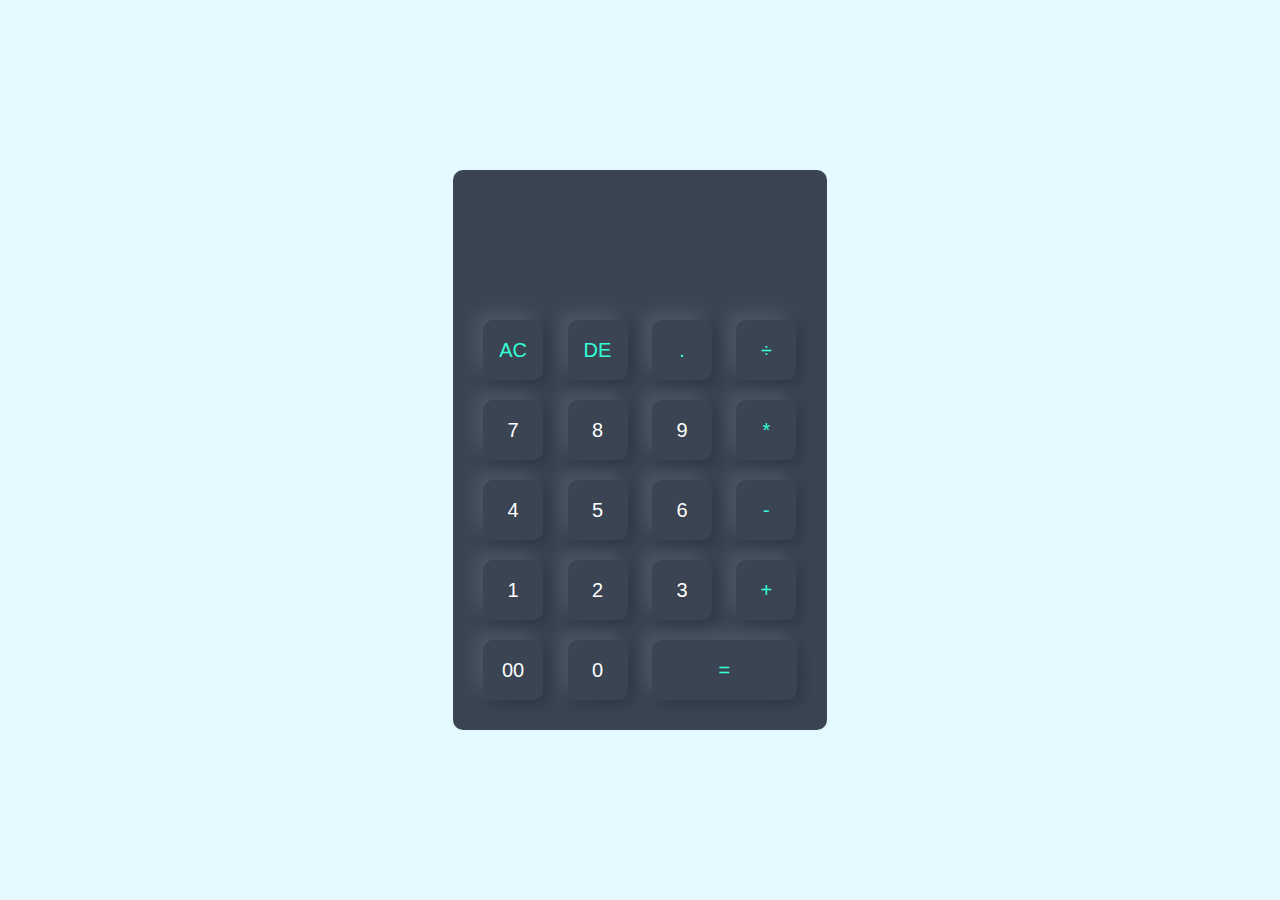
<file: calculator/index.html>
<!DOCTYPE html>
<html lang="en">
<head>
    <meta charset="UTF-8">
    <meta name="viewport" content="width=device-width, initial-scale=1.0">
    <title>Calculator</title>
    <link rel="stylesheet" href="style.css">
</head>
<body>
    <div class="container">
        <div class="calculator">
            <form>
                <div class="display-input">
                    <input type="text" name="display">
                </div>
                <div>
                    <input type="button" value="AC" class="operator" onclick="display.value = '' ">
                    <input type="button" value="DE" class="operator" onclick="display.value = display.value.toString().slice(0,-1) "> <!--.toString(): Ensures the value is treated as a string.  .slice(0, -1): Returns a new string from index 0 to one character before the end (removing the last character).-->
                    <input type="button" value="." class="operator" onclick="display.value += '.'">
                    <input type="button" value="÷" class="operator" onclick="display.value += '/'">
                </div>
                <div>
                    <input type="button" value="7" onclick="display.value += '7' "> <!-- these lines 'display.value' add content to the input with name = display. Gets the current value (likely a string or number) -->
                    <input type="button" value="8" onclick="display.value += '8' ">
                    <input type="button" value="9" onclick="display.value += '9' ">
                    <input type="button" value="*" class="operator" onclick="display.value += '×' ">
                </div>
                <div>
                    <input type="button" value="4" onclick="display.value += '4' ">
                    <input type="button" value="5" onclick="display.value += '5' ">
                    <input type="button" value="6" onclick="display.value += '6' ">
                    <input type="button" value="-" class="operator" onclick="display.value += '-' ">
                </div>
                <div>
                    <input type="button" value="1" onclick="display.value += '1' ">
                    <input type="button" value="2" onclick="display.value += '2' ">
                    <input type="button" value="3" onclick="display.value += '3' ">
                    <input type="button" value="+" class="operator" onclick="display.value += '+' ">
                </div>
                <div>
                    <input type="button" value="00" onclick="display.value += '00' ">
                    <input type="button" value="0" onclick="display.value += '0' ">
                    <input type="button" value="=" onclick="display.value = eval(display.value)" class="equal operator">                </div>
            </form>
        </div>
    </div>
</body>
</html>
</file>
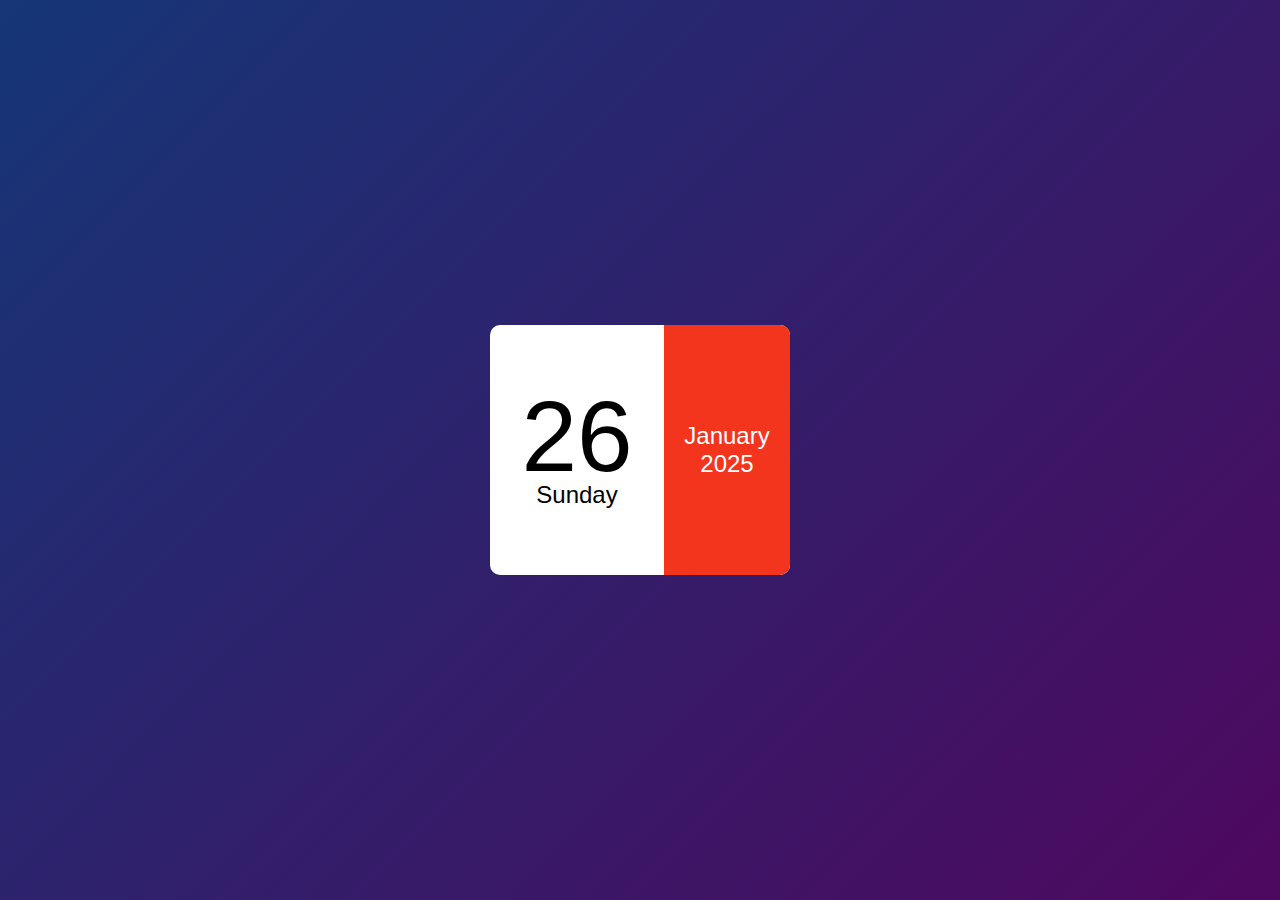
<file: calender/index.html>
<!DOCTYPE html>
<html lang="en">
<head>
    <meta charset="UTF-8">
    <meta name="viewport" content="width=device-width, initial-scale=1.0">
    <title>Mini Calender</title>
    <link rel="stylesheet" href="style.css">
</head>
<body>
    <div class="hero">
        <div class="calendar">
            <div class="left">
                <p id="date">01</p>
                <p id="day">Sunday</p>
            </div>
            <div class="right">
                <p id="month">January</p>
                <p id="year">2025</p>
            </div>
        </div>
    </div>

    <script>

        const date = document.getElementById('date');
        const day = document.getElementById('day');
        const month = document.getElementById('month');
        const year = document.getElementById('year');
        
        const today = new Date();

        const weekDays = ["Sunday", "Monday", "Tuesday", "Wednesday", "Thursday", "Friday", "Saturday"];
        const allMonths = ["January", "february", "March", "April", "May", "June", "July", "August", "September", "October", "November", "December"];

        date.innerHTML = (today.getDate() < 10 ? "0" : "")+today.getDate();
        day.innerHTML = weekDdays[today.getDay()];
        month.innerHTML = allMonths[today.getMonth()];
        year.innerHTML = today.getFullYear();

    </script>
</body>
</html>
</file>
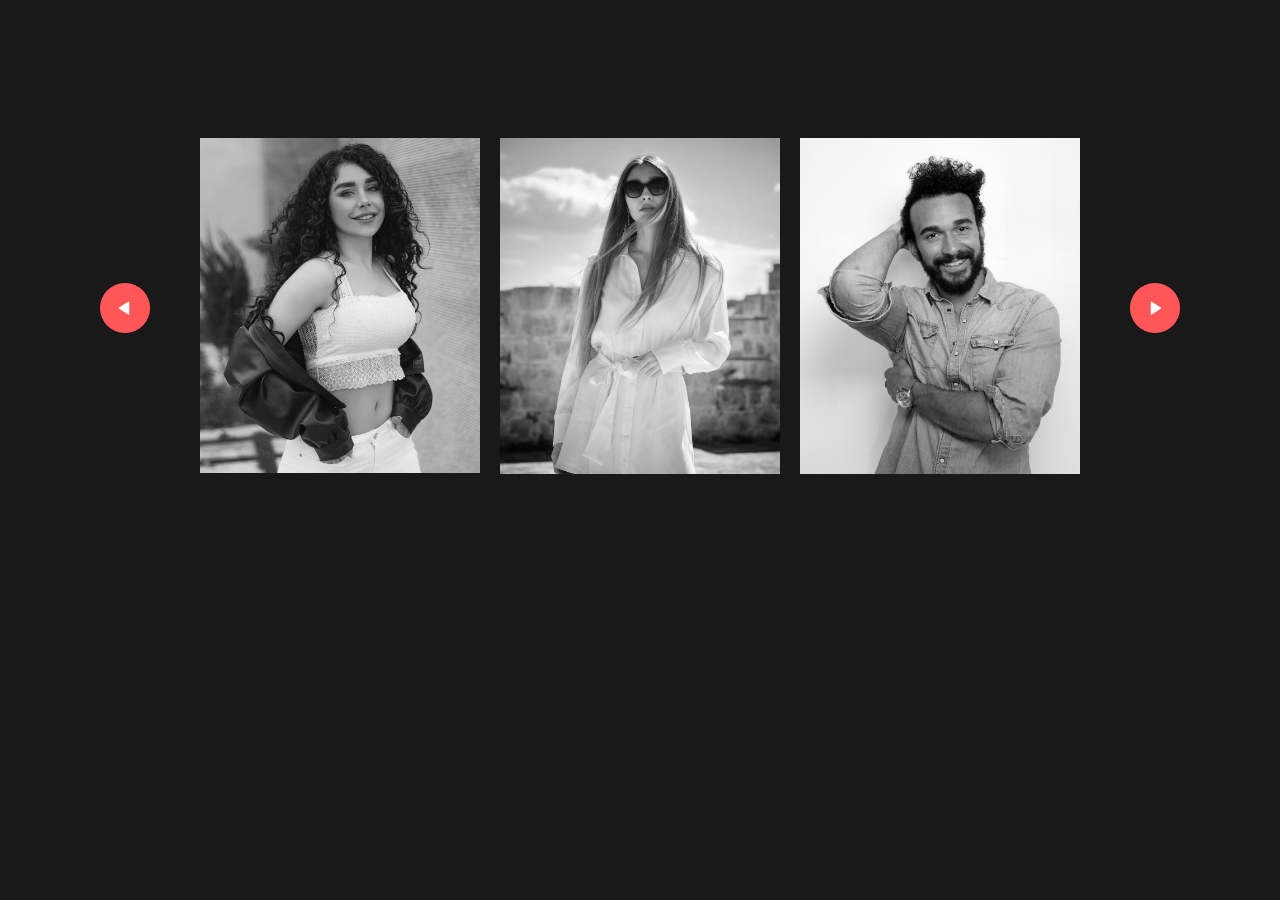
<file: image_gallery/index.html>
<!DOCTYPE html>
<html lang="en">
<head>
    <meta charset="UTF-8">
    <meta name="viewport" content="width=device-width, initial-scale=1.0">
    <title>Gallery Art</title>
    <link rel="stylesheet" href="style.css">
</head>
<body>
    <div class="gallery-wrap">
        <img src="images 2/back.png" id="backBtn">
        <div class="gallery">
            <div>
                <span><img src="images 2/image-1.png" alt=""></span>
                <span><img src="images 2/image-2.png" alt=""></span>
                <span><img src="images 2/image-3.png" alt=""></span>
            </div>
            <div>
                <span><img src="images 2/image-4.png" alt=""></span>
                <span><img src="images 2/image-5.png" alt=""></span>
                <span><img src="images 2/image-6.png" alt=""></span>
            </div>
        </div>
        <img src="images 2/next.png" id="nextBtn">
    </div>

    <script>

        let scrollContainer = document.querySelector('.gallery');
        let backBtn = document.getElementById('backBtn');
        let nextBtn = document.getElementById('nextBtn');

        nextBtn.addEventListener('click', (e) => {
            scrollContainer.style.scrollBehavior = "smooth";
            scrollContainer.scrollLeft += 900;
        })

        backBtn.addEventListener('click', (e) => {
            scrollContainer.style.scrollBehavior = "smooth";
            scrollContainer.scrollLeft -= 900;
        })

    </script>
</body>
</html>
</file>
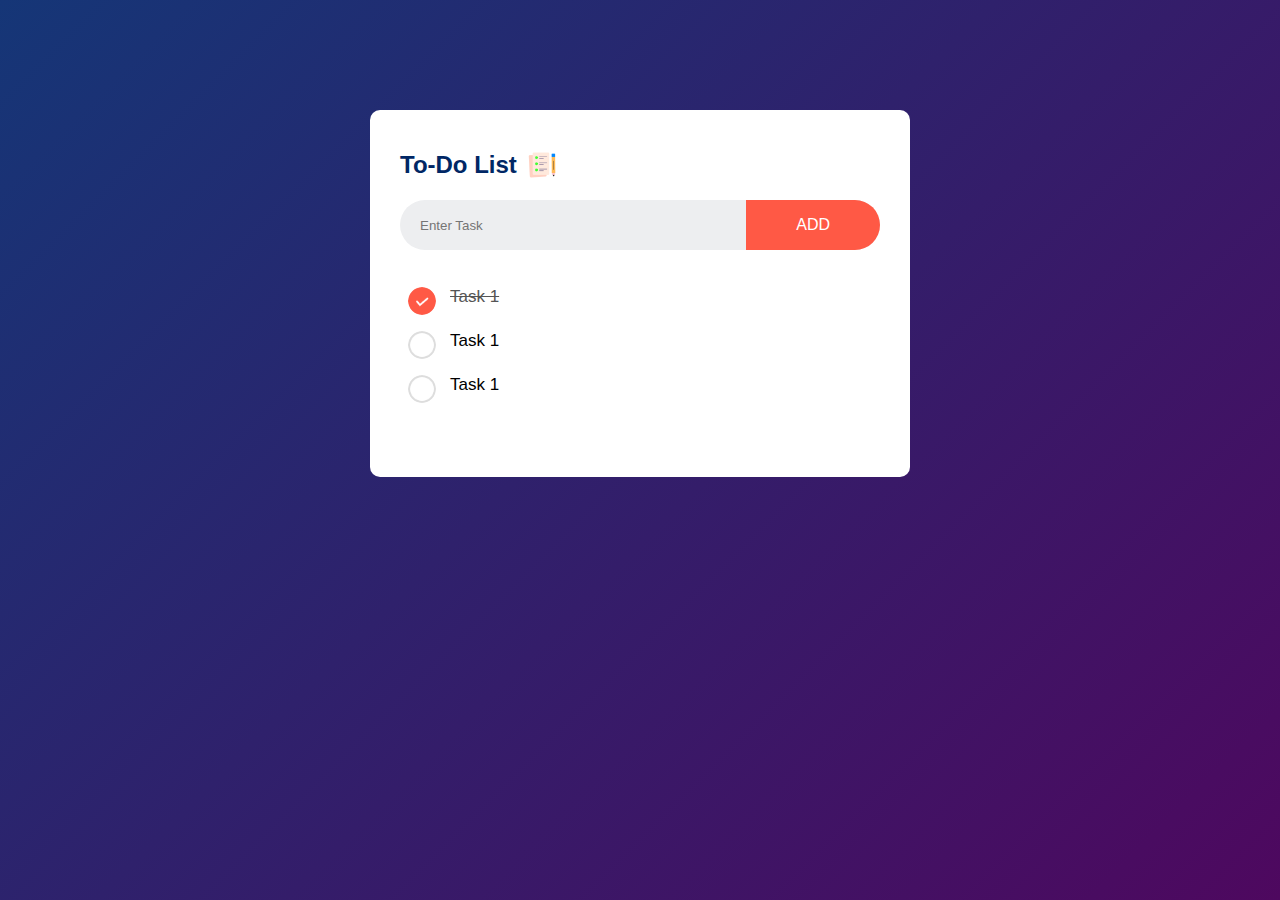
<file: todo_js/index.html>
<!DOCTYPE html>
<html lang="en">
<head>
    <meta charset="UTF-8">
    <meta name="viewport" content="width=device-width, initial-scale=1.0">
    <link rel="stylesheet" href="style.css">
    <title>Todo-Lists</title>
</head>
<body>
    <div class="container">
        <div class="todo-app">
            <h2>To-Do List <img src="images/icon.png"></h2>
            <div class="row">
                <input type="text" id="input-box" placeholder="Enter Task">
                <button>ADD</button>
            </div>
            <ul id="list-container">
                <li class="checked">Task 1</li>
                <li>Task 1</li>
                <li>Task 1</li>
            </ul>
        </div>
    </div>
</body>
</html>
</file>
<file: calculator/style.css>
*{
    padding: 0px;
    margin: 0px;
    box-sizing: border-box;
    font-family: 'Poppins', sans-serif;
}

.container{
    width: 100%;
    height: 100vh;
    background-color: #e3f9ff;
    display: flex;
    align-items: center;
    justify-content: center;
}

.calculator{
    background-color: #3a4452;
    padding: 20px;
    border-radius: 10px;
}

.calculator form input{
    border: 0px;
    outline: 0px;
    width: 60px;
    height: 60px;
    border-radius: 10px;
    box-shadow: -8px -8px 15px rgba(255,255,255,0.1),
                5px 5px 15px rgba(0, 0, 0 , 0.2);
    background: transparent;
    font-size: 20px;
    color: #fff;
    cursor: pointer;
    margin: 10px;
}

form .display-input{
    display: flex;
    justify-content: flex-end;
    margin: 20px 0px;
}

form .display-input input{
    text-align: right;
    flex: 1;
    font-size: 45px;
    box-shadow: none;
}

form input.equal{
    width: 145px;
}

.calculator form input:hover {
    transform: translateY(-3px);
}

form input.operator{
    color: #33ffd8;
}
</file>
<file: calender/style.css>
*{
    padding: 0px;
    margin: 0px;
    font-family: 'Poppins', sans-serif;
    box-sizing: border-box;
}

.hero{
    width: 100%;
    min-height: 100vh;
    background: linear-gradient(135deg, #153677, #4e085f);
    padding: 10px;
    display: flex;
    align-items: center;
    justify-content: center;
}

.calendar{
    width: 300px;
    height: 250px;
    background: #fff;
    display: flex;
    align-items: center;
    border-radius: 10px;
}

.left, .right{
    height: 100%;
    display: flex;
    align-items: center;
    justify-content: center;
    flex-direction: column;
    font-size: 24px;
}

.right{
    width: 42%;
    background-color: #f4351e;
    color: white;
    border-top-right-radius: 10px;
    border-bottom-right-radius: 10px;
}

.left{
    width: 58%;
}

#date{
    font-size: 100px;
    line-height: 90px;
}
</file>
<file: image_gallery/style.css>
*{
    margin: 0px;
    padding: 0px;
    font-family: 'Poppins', sans-serif;
    box-sizing: border-box;
}

body{
    background: #191919;
}

.gallery{
    width: 900px;
    display: flex;
    overflow-x: scroll;
}

.gallery div{
    width: 100%;
    display: grid;
    grid-template-columns: auto auto auto;
    grid-gap: 20px;
    padding: 10px;
    flex: none;
}

.gallery div img{
    width: 100%;
    filter: grayscale(100%);
    transition: transform 0.5s;
}

.gallery::-webkit-scrollbar{
    display: none;
}

.gallery-wrap{
    display: flex;
    align-items: center;
    justify-content: center;
    margin: 10% auto;
}

#backBtn, #nextBtn{
    width: 50px;
    cursor: pointer;
    margin: 40px;
}

.gallery div img:hover{
    filter: grayscale(0);
    cursor: pointer;
    transform: scale(1.1);
}
</file>
<file: todo_js/style.css>
*{
    margin: 0;
    padding: 0;
    font-family: 'Poppins', sans-serif;
    box-sizing: border-box;
}

.container{
    width: 100%;
    min-height: 100vh;
    background: linear-gradient(135deg, #153677, #4e085f);
    padding: 10px;
}

.todo-app{
    width: 100%;
    max-width: 540px;
    background-color: #fff;
    margin: 100px auto 20px;
    padding: 40px 30px 70px;
    border-radius: 10px;
}

.todo-app h2{
    color: #002765;
    display: flex;
    align-items: center;
    margin-bottom: 20px;
}

.todo-app h2 img{
    width: 30px;
    margin-left: 10px;
}

.row{
    display: flex;
    align-items: center;
    justify-content: space-between;
    background: #edeef0;
    border-radius: 30px;
    padding-left: 20px;
    margin-bottom: 25px;
}

input{
    flex: 1;
    border: none;
    outline: none;
    background: transparent;
}

button{
    border: none;
    outline: none;
    padding: 16px 50px;
    background: #ff5945;
    color: #fff;
    font-size: 16px;
    cursor: pointer;
    border-top-right-radius: 40px;
    border-bottom-right-radius: 40px;
}

ul li{
    list-style: none;
    font-size: 17px;
    padding: 12px 8px 12px 50px;
    user-select: none;
    cursor: pointer;
    position: relative;
}

ul li::before{
    content: '';
    position: absolute;
    height: 28px;
    width: 28px;
    border-radius: 50%;
    background-image: url(images/unchecked.png);
    background-size: cover;
    background-position: center;
    left: 8px;
}

ul li.checked{
    text-decoration: line-through;
    color: #555;
}

ul li.checked::before{
    background-image: url(images/checked.png);
}
</file>
